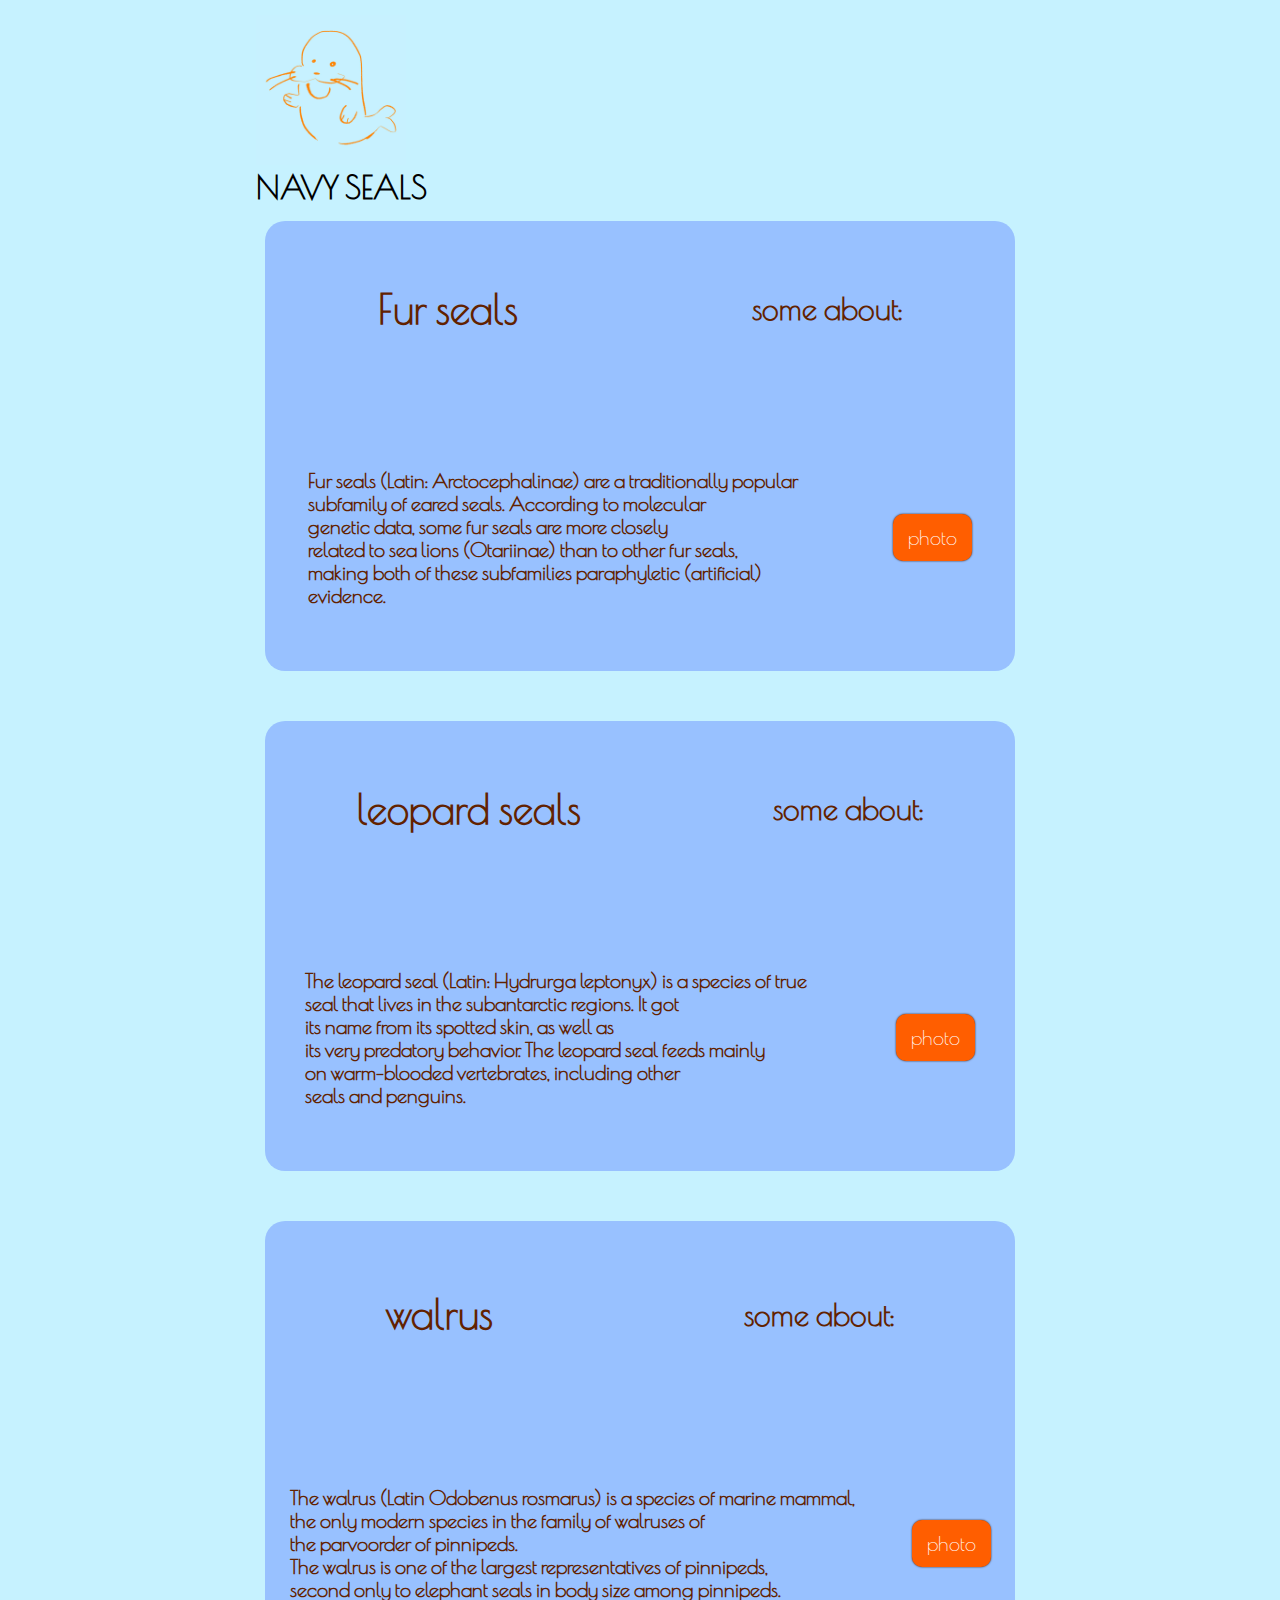
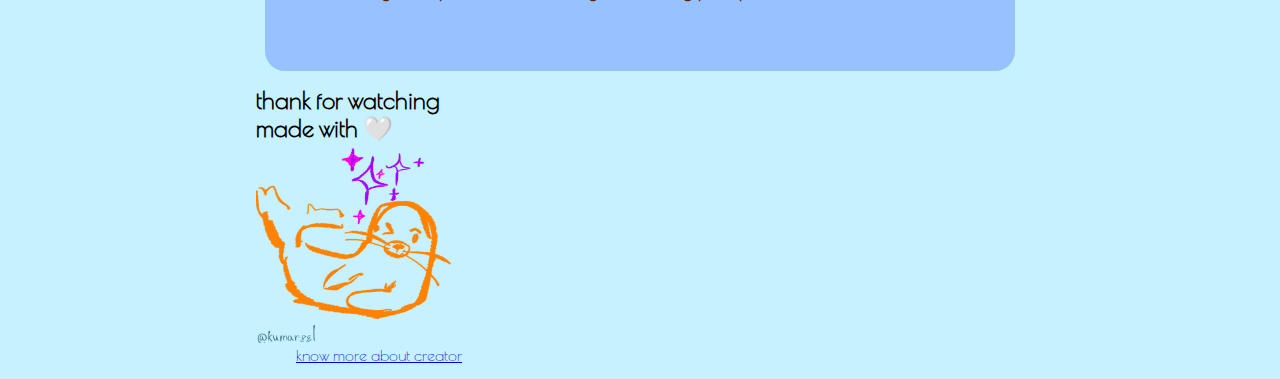
<file: index.html>
<!DOCTYPE html>
<html lang="en">
<head>
    <meta charset="UTF-8">
    <meta name="viewport" content="width=device-width, initial-scale=1.0">
    <title>🤍NAVY SEALS🤍</title>
    <link rel="stylesheet" href="style.css">
</head>
<body>
    <header>
		<img src="logo.png" alt="logo">
		<h1>NAVY SEALS</h1>
	</header>
    <main>
		<div class="container">
            <h1>Fur seals</h1>
            <h2>some about:</h2>
            <h4>Fur seals (Latin: Arctocephalinae) are a traditionally popular <br>subfamily of eared seals. According to molecular <br> genetic data, some fur seals are more closely <br>related to sea lions (Otariinae) than to other fur seals,<br> making both of these subfamilies paraphyletic (artificial) <br>evidence.</h4>
			<li><a href="https://www.istockphoto.com/ru/%D1%84%D0%BE%D1%82%D0%BE%D0%B3%D1%80%D0%B0%D1%84%D0%B8%D0%B8/%D1%8E%D0%B6%D0%BD%D0%BE%D0%B0%D0%BC%D0%B5%D1%80%D0%B8%D0%BA%D0%B0%D0%BD%D1%81%D0%BA%D0%B8%D0%B9-%D0%BC%D0%BE%D1%80%D1%81%D0%BA%D0%BE%D0%B9-%D0%BA%D0%BE%D1%82%D0%B8%D0%BA" id="">photo</a></li>
		</div>
        <div class="chu"></div>
        <div class="container">
            <h1>leopard seals</h1>
            <h2>some about:</h2>
            <h4>The leopard seal (Latin: Hydrurga leptonyx) is a species of true <br> seal that lives in the subantarctic regions. It got <br>its name from its spotted skin, as well as <br>its very predatory behavior. The leopard seal feeds mainly <br>on warm-blooded vertebrates, including other <br>seals and penguins.</h4>
			<li><a href="https://www.istockphoto.com/ru/%D1%84%D0%BE%D1%82%D0%BE%D0%B3%D1%80%D0%B0%D1%84%D0%B8%D0%B8/%D0%BC%D0%BE%D1%80%D1%81%D0%BA%D0%BE%D0%B9-%D0%BB%D0%B5%D0%BE%D0%BF%D0%B0%D1%80%D0%B4" id="">photo</a></li>
		</div>
        <div class="chu"></div>
        <div class="container">
            <h1>walrus</h1>
            <h2>some about:</h2>
            <h4>The walrus (Latin Odobenus rosmarus) is a species of marine mammal,<br> the only modern species in the family of walruses of <br>the parvoorder of pinnipeds.<br>The walrus is one of the largest representatives of pinnipeds, <br>second only to elephant seals in body size among pinnipeds.</h4>
			<li><a href="https://www.istockphoto.com/ru/%D1%84%D0%BE%D1%82%D0%BE%D0%B3%D1%80%D0%B0%D1%84%D0%B8%D0%B8/%D0%BC%D0%BE%D1%80%D0%B6-%D1%84%D0%BE%D1%82%D0%BE%D0%B3%D1%80%D0%B0%D1%84%D0%B8%D0%B8" id="">photo</a></li>
		</div>
	</main>
    <footer>
        <h2>thank for watching<br>made with 🤍</h2>
        <img src="logo1.png" alt=""> 
        <ul>
            <a href="1index.html">know more about creator</a>
        </ul>
    </footer>
</body>
</html>
</file>
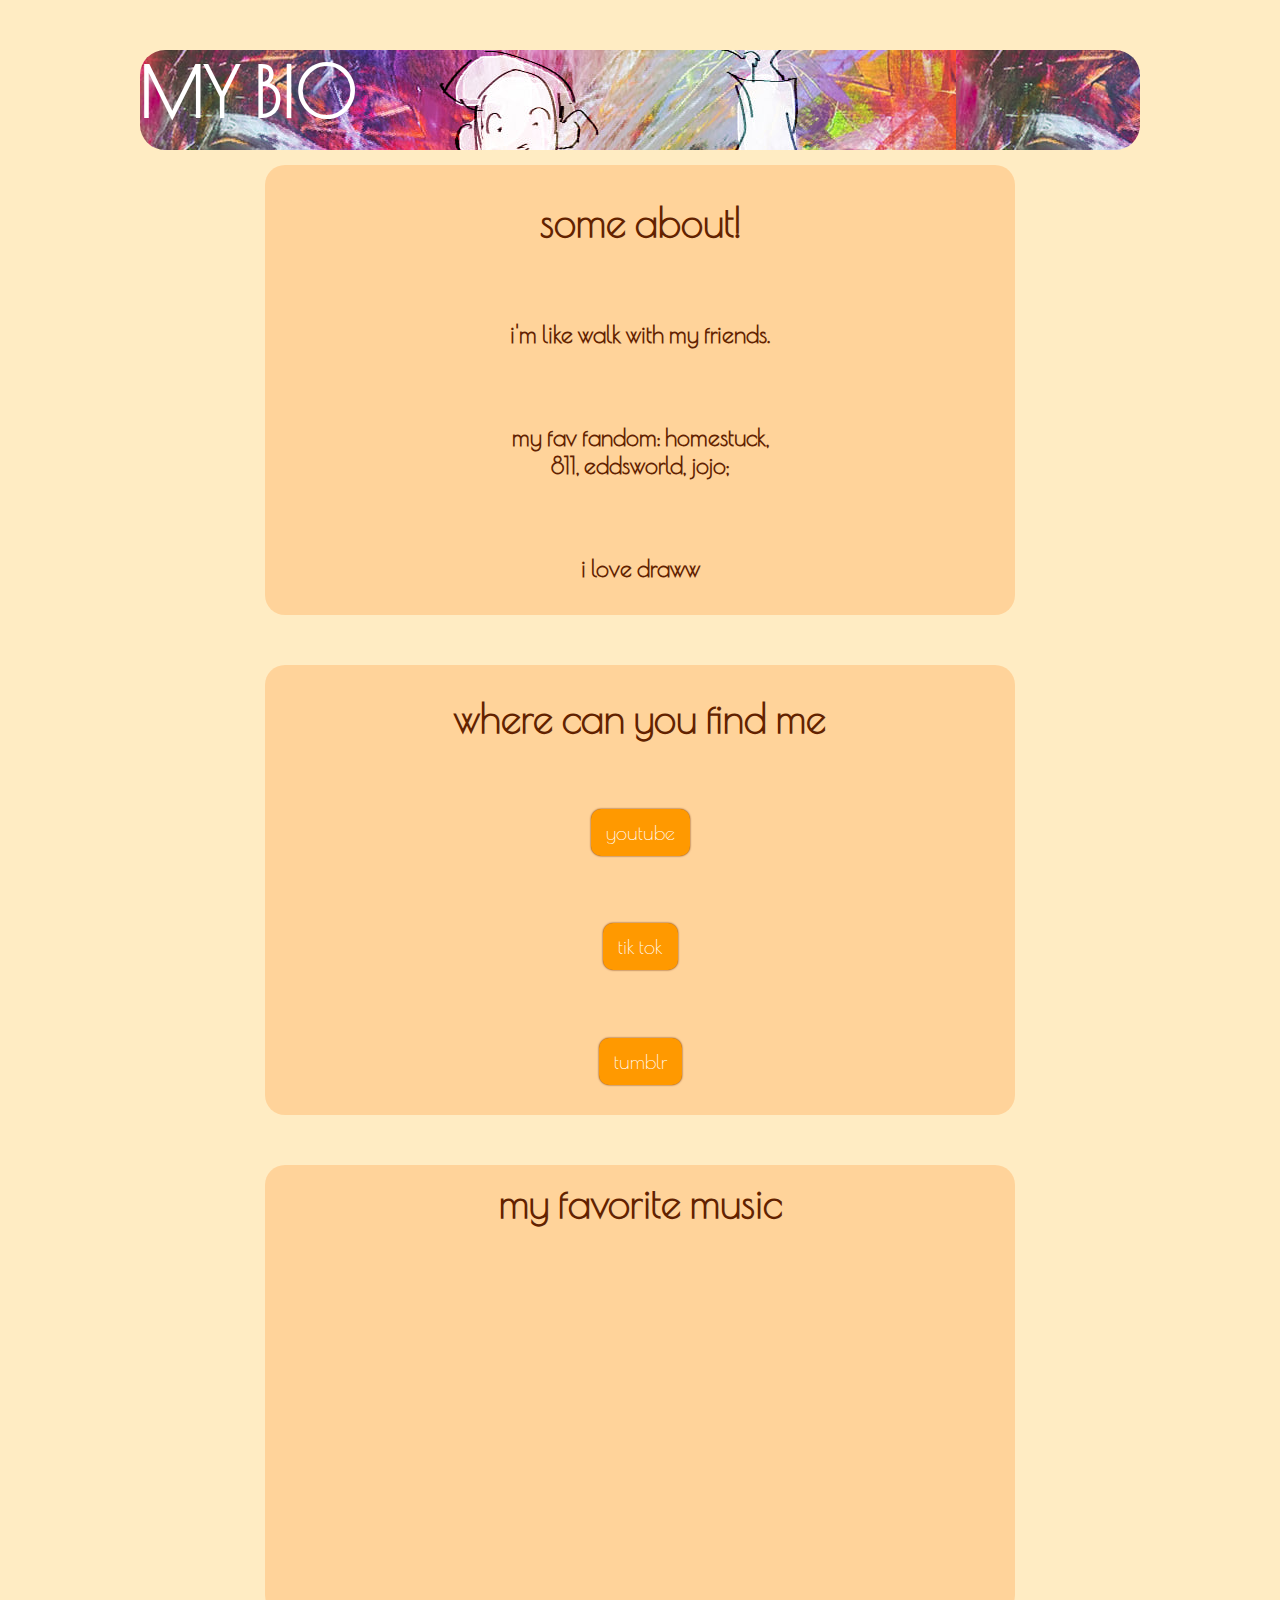
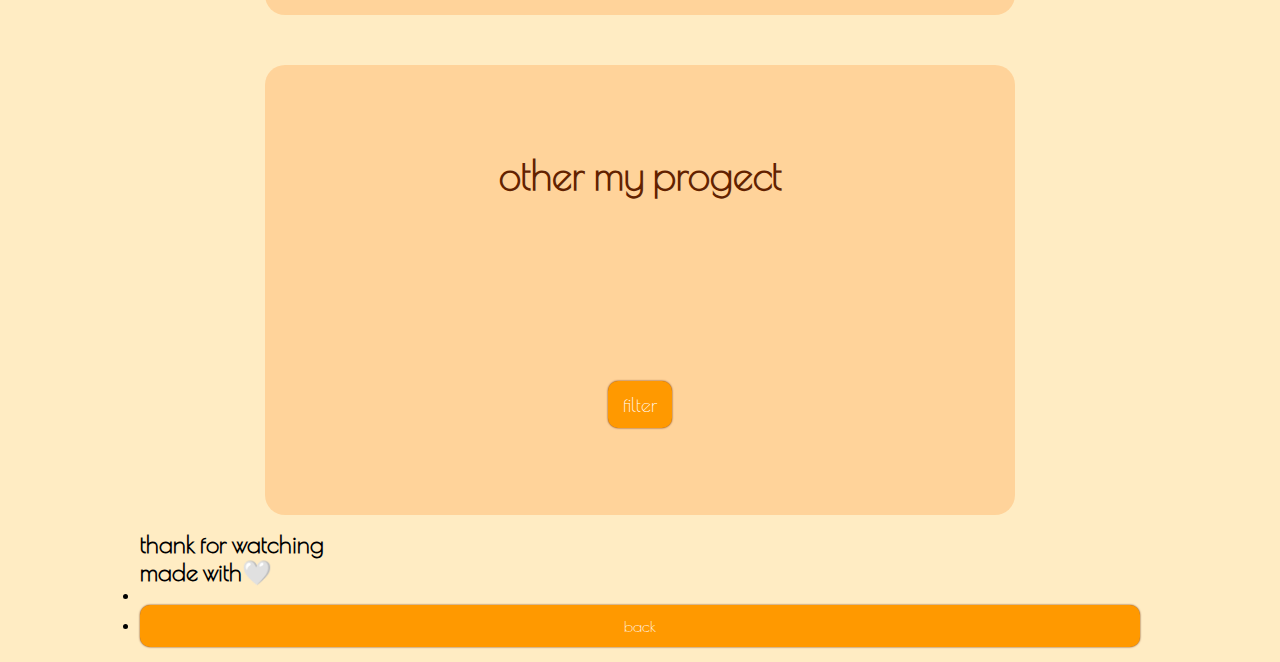
<file: 1index.html>
<!DOCTYPE html>
<html lang="en">
<head>
    <meta charset="UTF-8">
    <meta name="viewport" content="width=device-width, initial-scale=1.0">
    <title>BIO</title>
    <link rel="stylesheet" href="1style.css">
</head>
<body>
    <div class="chu"></div>
    <header>
        <h1>MY BIO</h1>
    </header>
    <main>
        <div class="container">
            <h1>some about!</h1>
            <h3> i'm like walk with my friends. </h3>
            <h3> my fav fandom: homestuck,<br> 811, eddsworld, jojo;</h3>
            <h3> i love draww</h3>
        </div>
        <div class="chu"></div>
        <div class="container"> 
            <h1>where can you find me</h1>
            <li>
                <a href="https://youtube.com/channel/UCTG1x0SMEJ_8RRmVnAZmv5A?si=a4KsMDX4ZrLaVe8o">youtube</a>
            </li>
            <li>
                <a href="https://www.tiktok.com/@kumar88l?_t=ZS-8wUJMkwu6Fj&_r=1">tik tok</a>
            
            <li>
                <a href="https://www.tumblr.com/kumar88lkiss">tumblr</a>
            </li>
        </div>
        <div class="chu"></div>
        <div class="container">
            <h1>my favorite music</h1>
            <iframe frameborder="0" allow="clipboard-write" style="border:none;width:450px;height:88px;" width="450" height="88" src="https://music.yandex.ru/iframe/album/35475925/track/123124264">Слушайте <a href="https://music.yandex.ru/album/35475925/track/123124264">Europapa</a> — <a href="https://music.yandex.ru/artist/4766688">Joost</a> на Яндекс Музыке</iframe>
            <iframe frameborder="0" allow="clipboard-write" style="border:none;width:450px;height:88px;" width="450" height="88" src="https://music.yandex.ru/iframe/album/35545791/track/136443672">Слушайте <a href="https://music.yandex.ru/album/35545791/track/136443672">check</a> — <a href="https://music.yandex.ru/artist/5010479">bbno$</a> на Яндекс Музыке</iframe>
            <iframe frameborder="0" allow="clipboard-write" style="border:none;width:450px;height:88px;" width="450" height="88" src="https://music.yandex.ru/iframe/album/33953461/track/132776279">Слушайте <a href="https://music.yandex.ru/album/33953461/track/132776279">О добре</a> — <a href="https://music.yandex.ru/artist/10349198">Иван Курочкин</a> на Яндекс Музыке</iframe>
        </div>
        <div class="chu"></div>
        <div class="container">
            <h1>other my progect</h1>
            <li>
                <a href="temp (2).html" target="_blank">filter</a></li>
            </li>
        </div>
    </main>
    <footer>
        <h2>thank for watching<br>made with🤍</h2>
        <li>
            <li>
                <a href="index.html">back</a>
            </li>
        </li>
    </footer>
</body>
</html>
</file>
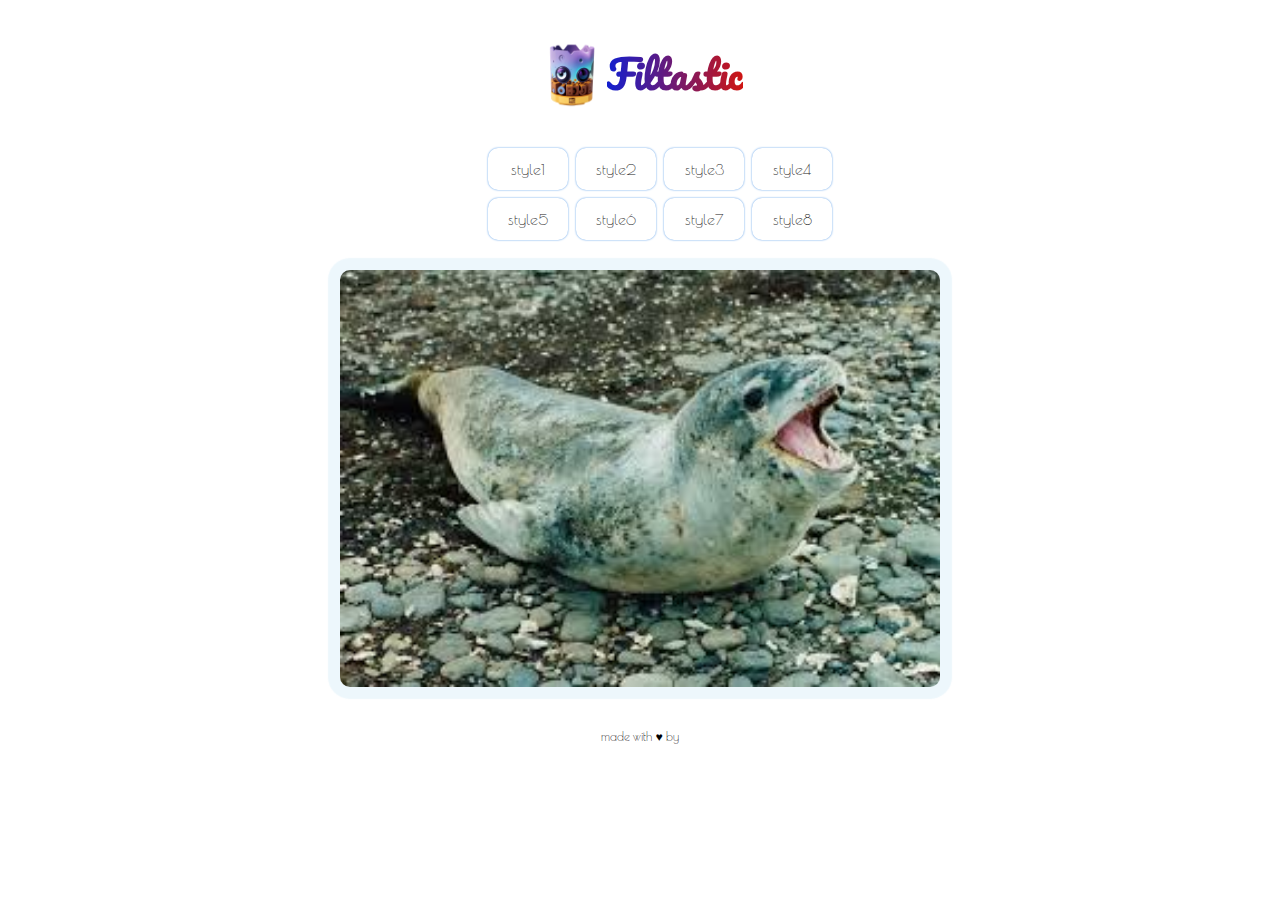
<file: temp (2).html>
<!-- ВАЖНО: НЕ МЕНЯЙТЕ ID ЭЛЕМЕНТОВ!!! -->
<!-- ДЛЯ КНОПОК ДОБАВЬТЕ ID C btn1 ПО btn8 -->
<!DOCTYPE html>
<html lang="en">
<link rel="stylesheet" href="temp (1).css">

<head>
	<meta charset="UTF-8">
	<meta name="viewport" content="width=device-width, initial-scale=1.0">
	<title>Filtastic</title>
</head>

<body>
	<header>
		<img src="logo4.png" alt="logo">
		<h1>Filtastic</h1>
	</header>
	<main>
		<ul>
			<li><a href="#" id="btn1">style1</a></li>
			<li><a href="#" id="btn2">style2</a></li>
			<li><a href="#" id="btn3">style3</a></li>
			<li><a href="#" id="btn4">style4</a></li>
			<li><a href="#" id="btn5">style5</a></li>
			<li><a href="#" id="btn6">style6</a></li>
			<li><a href="#" id="btn7">style7</a></li>
			<li><a href="#" id="btn8">style8</a></li>
		</ul>
		<!-- не забудь выбрать картинку, которая будет изменяться фильтрами -->
		<img src="images.png" alt="pic" id="photo">
	</main>
	<footer>
		<!-- допиши себя :) -->
		<p>made with ♥︎ by </p>
	</footer>
	<script>
		/* ПОЖАЛУЙСТА, НИЧЕГО НЕ МЕНЯЙ! УЖЕ ВСЁ ГОТОВО И РАБОТАЕТ :) */
		const photo = document.getElementById("photo");

		const filters = [
			"filter1",
			"filter2",
			"filter3",
			"filter4",
			"filter5",
			"filter6",
			"filter7",
			"filter8"
		];

		function applyFilter(filterName) {
			filters.forEach(filter => {
				if (filter === filterName) {
					photo.classList.add(filter);
				} else {
					photo.classList.remove(filter);
				}
			});
		}

		for (let i = 1; i <= 8; i++) {
			const button = document.getElementById(`btn${i}`);
			button.addEventListener("click", () => {
				applyFilter(`filter${i}`);
			});
		}

		photo.addEventListener("click", () => {
			filters.forEach(filter => {
				photo.classList.remove(filter);
			});
		});
	</script>
</body>

</html>
</file>
<file: style.css>
@import url("https://fonts.googleapis.com/css2?family=Pacifico&family=Poiret+One&display=swap");

* {
	box-sizing: border-box;
	font-family: "Poiret One", sans-serif;
    margin: auto;
}
body{
    background-color: #c6f2ff;}
header,
main,
footer {
	width: 768px;
	margin: 15px auto;
}
header img {
	height: 150px;
}
footer img{
    height: 200px;
}
.container {
	display: flex;
	justify-content: left;
	gap: 8px;
	width: 750px;
    height: 450px;
	flex-wrap: wrap;
	list-style: none;
	margin: auto;
    background-color: #98c1ff;
    border-radius: 20px;
    font-size: 20px;
    color: #622200 ;
}
.chu{
    height: 50px;
}
li a {
	text-decoration: none;
	width: auto;
	display: block;
	border-radius: 10px;
	text-align: center;
	color: #fff;
    background-color:  #ff5e00;
	box-shadow: 0 0 2px 0 #351300;
	padding: 12px 15px;
	transition: 0.4s;
}
li a:hover{
	box-shadow: 0 0 2px 1px #351300;
    color: #222;
	background-color: #fff;
}
@media (max-width:768px) {
	header,
	main,
	footer{
		width: 700px;
	}
	#logo {
		width: 50px;
	}
	li{
		width:220px ;
	}
}

@media (max-width:480px) {
	header,
	main,
	footer{
		width: 450px;
	}
	#logo {
		width: 10px;
	}
	li{
		width:200px ;
	}
}
</file>
<file: 1style.css>
@import url("https://fonts.googleapis.com/css2?family=Pacifico&family=Poiret+One&display=swap");

* {
	box-sizing: border-box;
	font-family: "Poiret One", sans-serif;
    margin: auto;
}
body{
    background-color: #ffecc3;}
header,
main,
footer {
    width: 1000px;
	margin: 15px auto;
}
header img {
	width: 50%;
    height: 50%;
}
footer img{
    height: 200px;
}
.container {
	display: flex;
	justify-content: left;
	gap: 8px;
	width: 750px;
    height: 450px;
	flex-wrap: wrap;
	list-style: none;
	margin: auto;
    background-color: #ffd39a;
    border-radius: 20px;
    font-size: 20px;
    color: #622200 ;
	text-align: center;
	flex-direction: column;
}

header{
    background-image: url(logo2.png);
    margin: auto;
    height: 100px;
    font-size: 35px;
    color: #fff;
    border-radius: 25px;
}
.chu{
    height: 50px;
}
li a {
	text-decoration: none;
	width: auto;
	display: block;
	border-radius: 10px;
	text-align: center;
	color: #fff;
    background-color:  #ff9900;
	box-shadow: 0 0 2px 0 #682600;
	padding: 12px 15px;
	transition: 0.4s;
}
li a:hover{
	box-shadow: 0 0 2px 1px #4d1e03;
    color: #222;
	background-color: #fff;
}
@media (max-width:768px) {
	header,
	main,
	footer{
		width: 700px;
	}
	#photo {
		width: 350px;
	}
	li{
		width:220px ;
	}
}

@media (max-width:480px) {
	header,
	main,
	footer{
		width: 450px;
	}
	#photo {
		width: 200px;
	}
	li{
		width:200px ;
	}
}
</file>
<file: temp (1).css>
@import url("https://fonts.googleapis.com/css2?family=Pacifico&family=Poiret+One&display=swap");

* {
	box-sizing: border-box;
	font-family: "Poiret One", sans-serif;
}

header,
main,
footer {
	width: 768px;
	margin: 15px auto;
}

header,
footer {
	display: flex;
	justify-content: center;
	align-items: center;
}

h1 {
	font-family: "Pacifico", cursive;
	font-size: 38px;
	background: #121fcf;
	/* Разберись сам, как это работает :)
	   Цвета можно подобрать свои :) */
	background: linear-gradient(to right, #121fcf 0%, #cf1512 100%);
	-webkit-background-clip: text;
	-webkit-text-fill-color: transparent;
}

header img {
	height: 70px;
}

main img{
	display: block;
	align-items: center;
	justify-content: center;
}

ul {
	display: flex;
	justify-content: center;
	gap: 8px;
	width: 450px;
	flex-wrap: wrap;
	list-style: none;
	margin: auto;
}

ul li a {
	text-decoration: none;
	width: 80px;
	display: block;
	border-radius: 10px;
	text-align: center;
	color: #222;
	box-shadow: 0 0 2px 0 #4b93e6;
	padding: 12px 15px;
	transition: 0.4s;
}

ul li a:hover{
	box-shadow: 0 0 2px 1px #4b93e6;
	background-color: #fff;
}

#photo {
	display: block;
	width: 600px;
	margin: 30px auto;
	border-radius: 10px;
	box-shadow: 0 0 1px 12px rgba(75,175,230,0.1);
}

footer p {
	font-size: 12px;
}

.filter1{
	filter: hue-rotate(35deg);
}
.filter2{
	filter: hue-rotate(20deg);
}
.filter3{
	filter: hue-rotate(75deg) blur(60px);
}
.filter4{
	filter: hue-rotate(85deg);
}
.filter6{
	filter: invert(100%);
}
.filter7{
	filter: invert(30%);
}
.filter8{
	filter: brightness(40%) contrast(10%) ;
}


@media (max-width:768px) {
	header,
	main,
	footer{
		width: 700px;
	}
	#photo {
		width: 350px;
	}
	ul{
		width:220px ;
	}
}

@media (max-width:480px) {
	header,
	main,
	footer{
		width: 450px;
	}
	#photo {
		width: 200px;
	}
	ul{
		width:200px ;
	}
}
</file>
